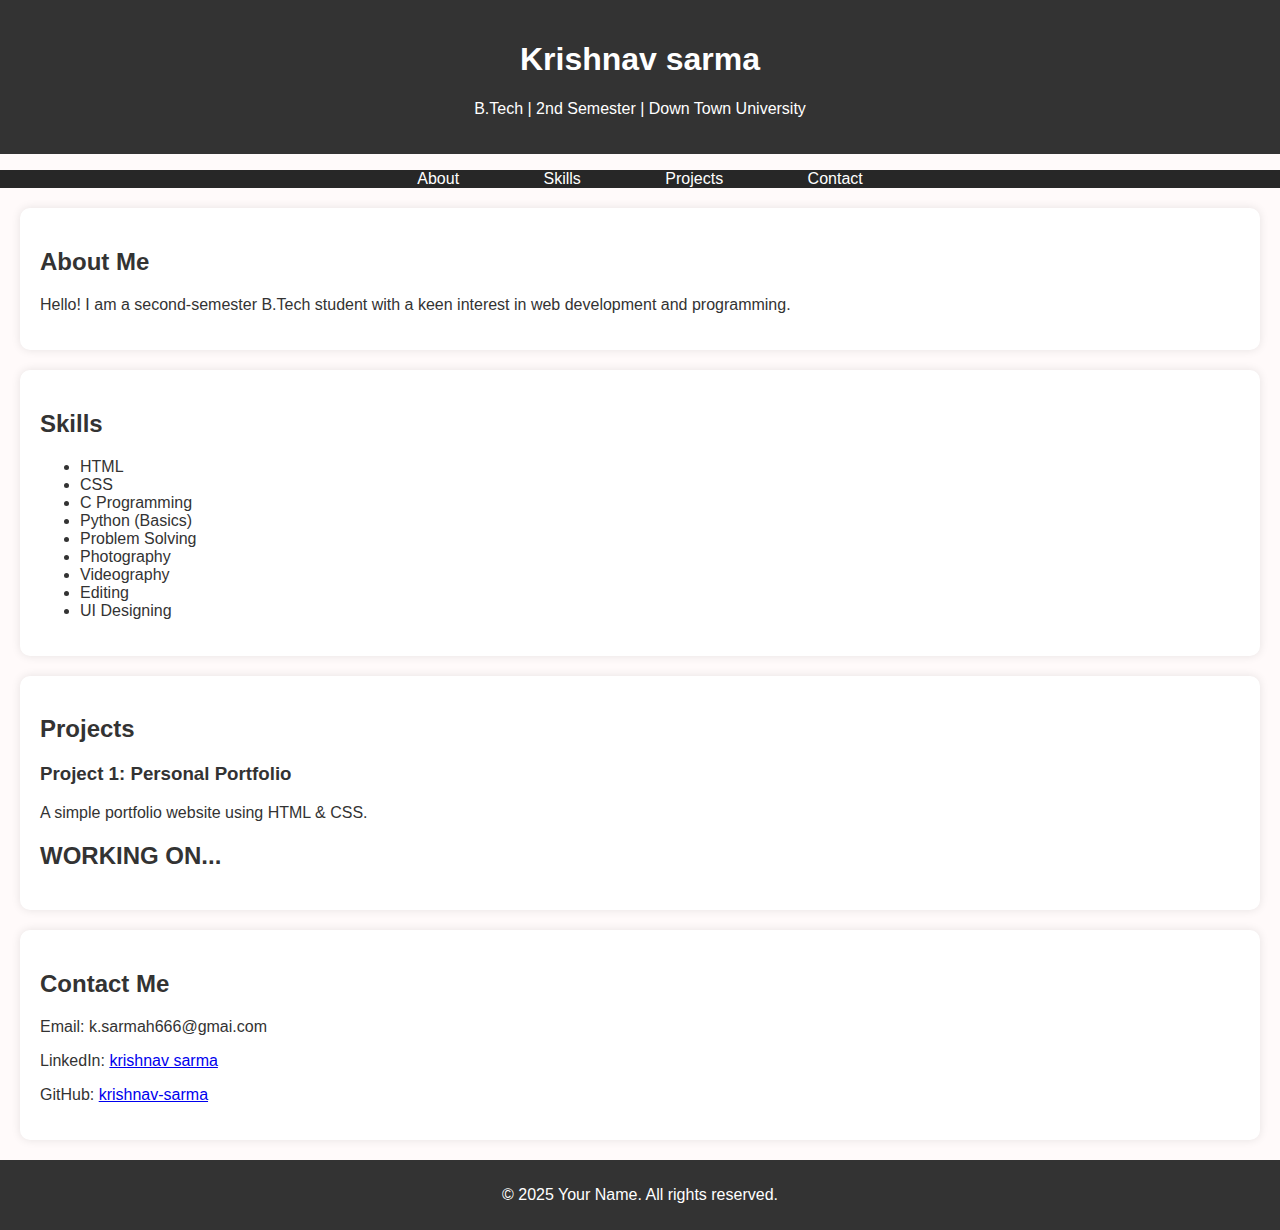
<file: practice/practice portfolio/index.html>
<!DOCTYPE html>
<html lang="en">
<head>
    <meta charset="UTF-8">
    <meta name="viewport" content="width=device-width, initial-scale=1.0">
    <title>Krishnav sarma - Portfolio</title>
    <link rel="stylesheet" href="style.css">
</head>
<body>
    <header>
        <h1>Krishnav sarma</h1>
        <p>B.Tech | 2nd Semester | Down Town University</p>
    </header>

    <nav>
        <ul>
            <li><a href="#about">About</a></li>
            <li><a href="#skills">Skills</a></li>
            <li><a href="#projects">Projects</a></li>
            <li><a href="#contact">Contact</a></li>
        </ul>
    </nav>

    <section id="about">
        <h2>About Me</h2>
        <p>Hello! I am a second-semester B.Tech student with a keen interest in web development and programming.</p>
    </section>

    <section id="skills">
        <h2>Skills</h2>
        <ul>
            <li>HTML</li>
            <li>CSS</li>
            <li>C Programming</li>
            <li>Python (Basics)</li>
            <li>Problem Solving</li>
            <li>Photography</li>
            <li>Videography</li>
            <li>Editing</li>
            <li>UI Designing</li>
            
        </ul>
    </section>

    <section id="projects">
        <h2>Projects</h2>
        <div class="project">
            <h3>Project 1: Personal Portfolio</h3>
            <p>A simple portfolio website using HTML & CSS.</p>
        </div>
        <body>
            <h2>WORKING ON...</h2>
        </body>
        
    </section>

    <section id="contact">
        <h2>Contact Me</h2>
        <p>Email: k.sarmah666@gmai.com</p>
        <p>LinkedIn: <a href="https://linkedin.com/in/krishnav sarma">krishnav sarma</a></p>
        <p>GitHub: <a href="https://github.com/krishnav-sarma">krishnav-sarma</a></p>
    </section>

    <footer>
        <p>© 2025 Your Name. All rights reserved.</p>
    </footer>
</body>
</html>
</file>
<file: practice/practice portfolio/style.css>
body {
    font-family: Arial, Helvetica, sans-serif, sans-serif;
    margin: 0;
    padding: 0;
    background-color: #fffafa;
    color: #333;
}

header {
    background-color: #333;
    color: white;
    text-align: center;
    padding: 20px;
}

nav ul {
    list-style: none;
    padding: 0%;
    text-align: center;
    background-color: #272727;
}

nav ul li {
    display: inline;
    margin: 30px;
}

nav ul li a {
    text-decoration: none;
    color: white;
    padding: 10px;
}

section {
    padding: 20px;
    margin: 20px;
    background: white;
    border-radius: 10px;
    box-shadow: 0 0 10px rgba(0, 0, 0, 0.1);
}


footer {
    text-align: center;
    padding: 10px;
    background-color: #333;
    color: white;
}
</file>
